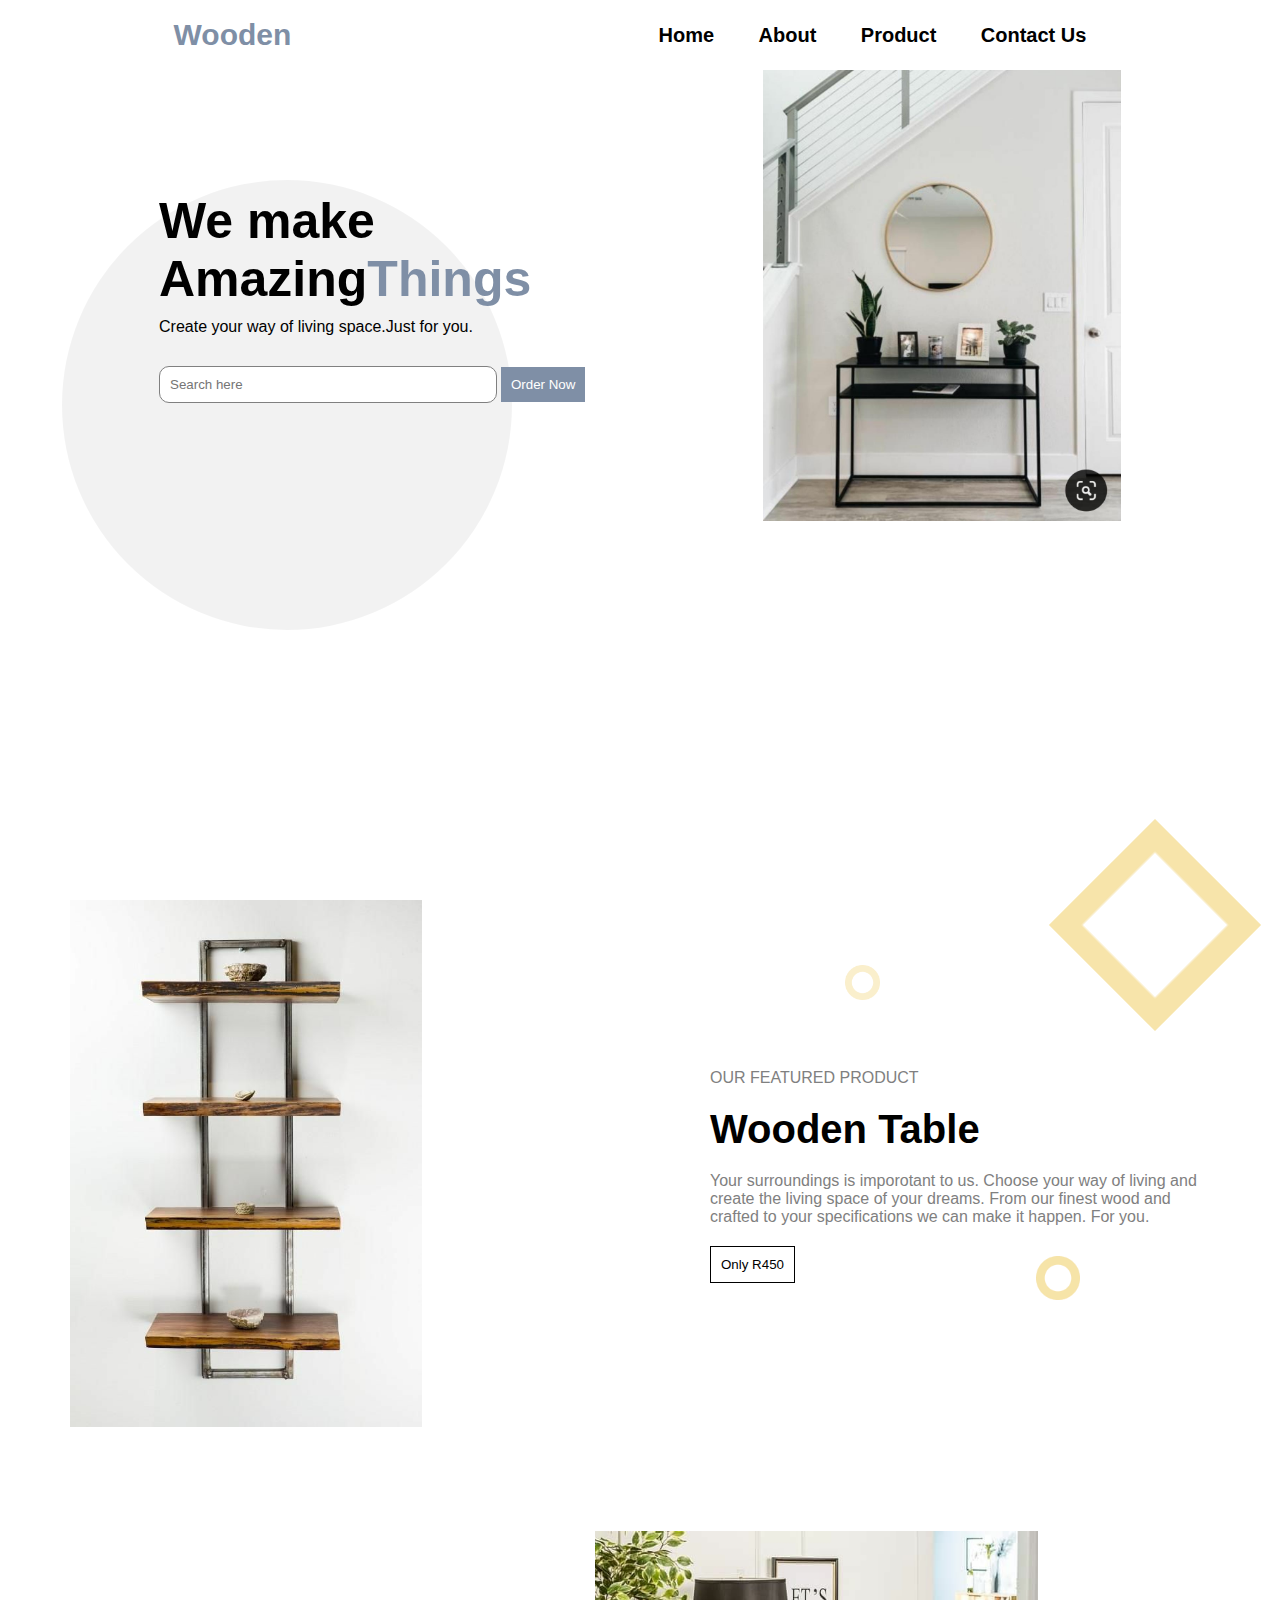
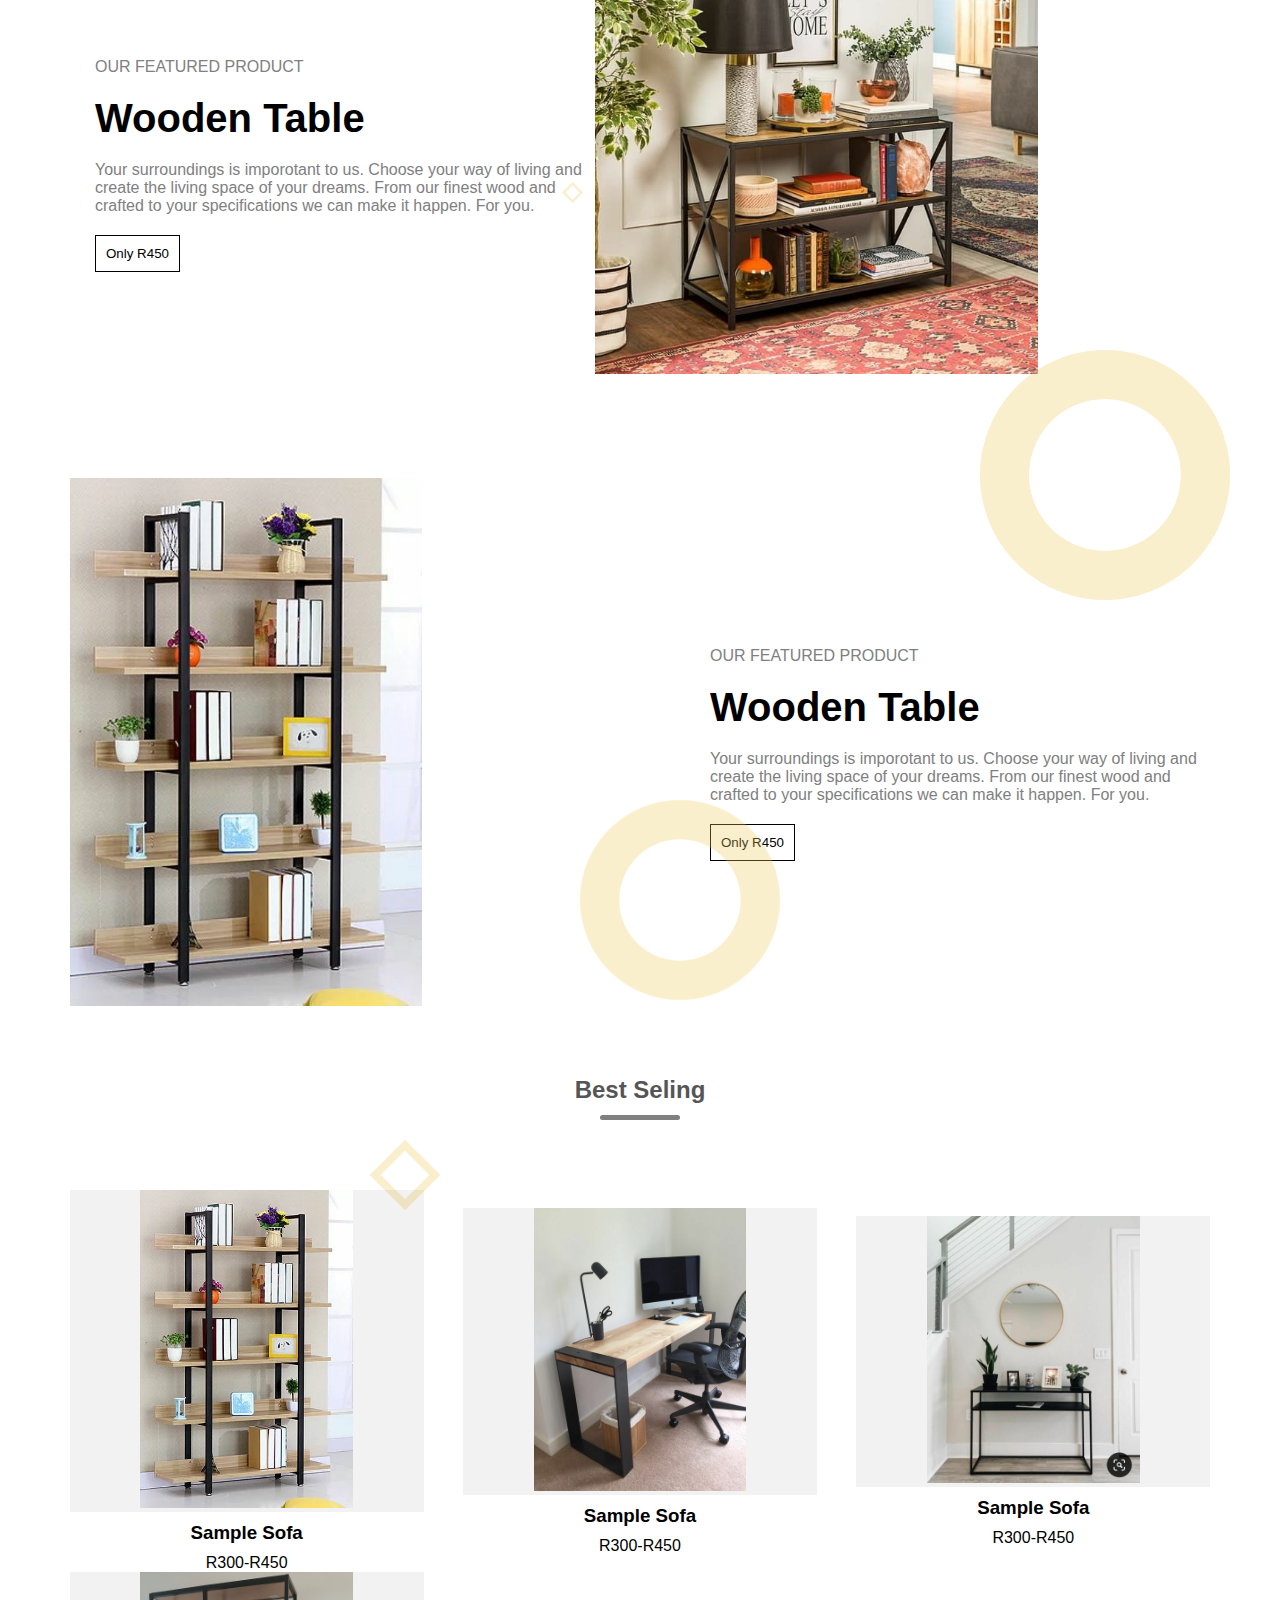
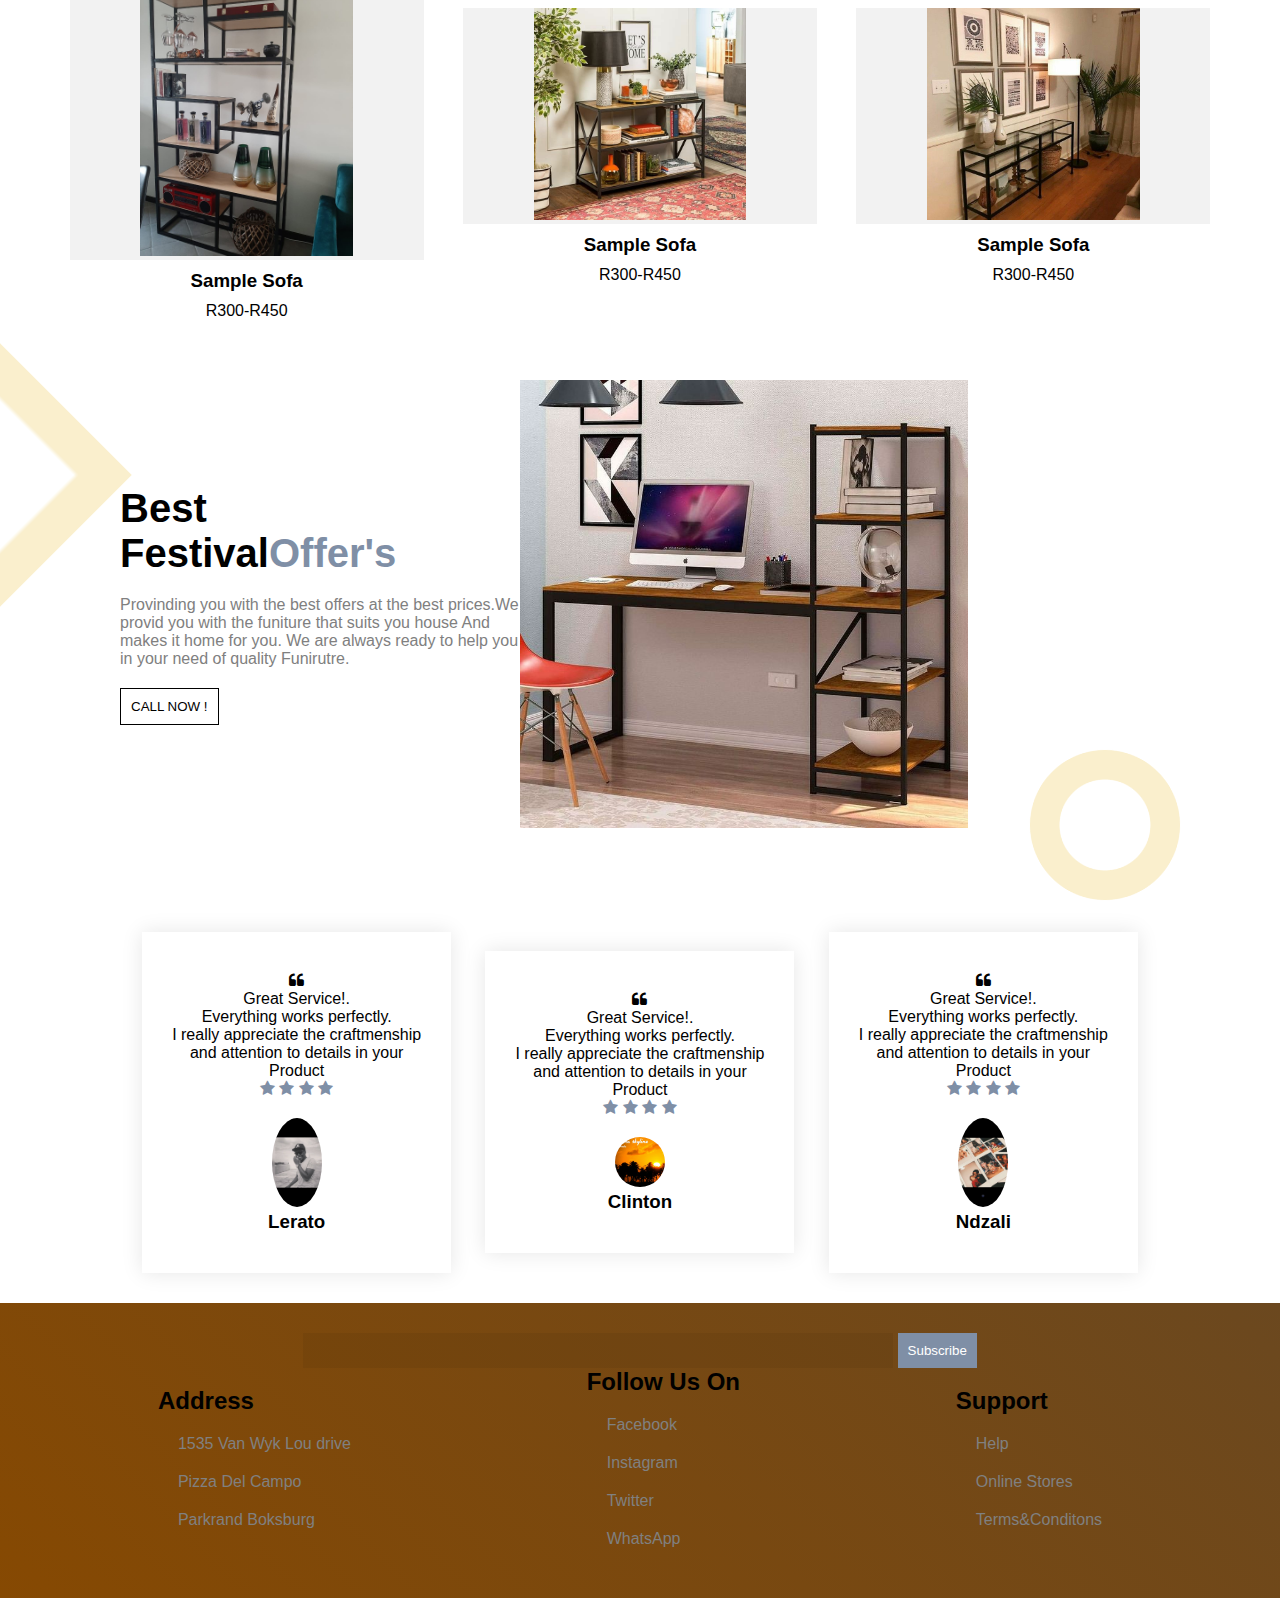
<file: index.html>
<!DOCTYPE html>
<html lang="en">
<head>
    <meta charset="UTF-8">
    <meta http-equiv="X-UA-Compatible" content="IE=edge">
    <meta name="viewport" content="width=device-width, initial-scale=1.0">
    <link rel="stylesheet" href="style.css">
    <link rel="stylesheet" href="https://stackpath.bootstrapcdn.com/font-awesome/4.7.0/css/font-awesome.min.css">
    <title>Document</title>
</head>
<body>
    <header>
        <nav>
            <div class="logo">
               Wooden
            </div>
            <div class="menu">
                <a href="index.html">Home</a>
                <a href="">About</a>
                <a href="product.html">Product</a>
                <a href="">Contact Us</a>
             </div> 
        </nav>

    <div class="circle">

    </div>
    <div class="container">
        <div class="left">
            <h1>We make <br>Amazing<span>Things</span></h1>
            <p class="p-header">
                Create your way of living space.Just for you.
            </p>
            <div class="btn">
                <input type="text" name="" placeholder="Search here">
                <button>Order Now</button>
            </div>

        </div>
        <div class="right">
            <img src="photos/three.jpeg">

        </div>
    </div>
</header>
    <img src="photos/circle.png" class="small-icon1">
    <img src="photos/circle.png" class="small-icon2">
    <img src="photos/square.png" class="small-icon3">

    <section id="features">
        <div class="featured-row">
            <div class="featured-left-col">
                <img src="photos/seven.jpeg">
            </div>
            <div class="featured-right-col">
                <P>OUR FEATURED PRODUCT</P>
                <h1>Wooden Table</h1>
                <p>
                    Your surroundings is imporotant to us. Choose your way of living and create 
                    the living space of your dreams. From our finest wood and crafted to your specifications 
                    we can make it happen. For you.
                </p>
                <button class="c-btn"> Only R450</button>
            </div>
        </div>
    </section>
    <img src="photos/circle.png" class="small-icon2">
    <img src="photos/square.png" class="small-icon3">
    <img src="photos/circle.png" class="small-icon4">
    <img src="photos/square.png" class="small-icon5">
    <img src="photos/circle.png" class="small-icon6">
    <img src="photos/square.png" class="small-icon7">
    <img src="photos/circle.png" class="small-icon8">
    <img src="photos/square.png" class="small-icon9">
    <section id="featured2">
        <div class="featured2-row">
            <div class="featured2-left-col">
            <p>OUR FEATURED PRODUCT</p>
                <h1>Wooden Table</h1>
                <p>
                    Your surroundings is imporotant to us. Choose your way of living and create 
                    the living space of your dreams. From our finest wood and crafted to your specifications 
                    we can make it happen. For you.
                </p>
                <button class="c-btn"> Only R450</button>

            </div>
            <div class="featured2-right-col">
            <img src="photos/five.jpeg">
            </div>
        </div>
    </section>
    <section id="features">
        <div class="featured-row">
            <div class="featured-left-col">
                <img src="photos/one.jpeg">
            </div>
            <div class="featured-right-col">
                <P>OUR FEATURED PRODUCT</P>
                <h1>Wooden Table</h1>
                <p>
                    Your surroundings is imporotant to us. Choose your way of living and create 
                    the living space of your dreams. From our finest wood and crafted to your specifications 
                    we can make it happen. For you.
                </p>
                <button class="c-btn"> Only R450</button>
            </div>
        </div>
    </section>
    <section id="selling">
        <h2 class="title">Best Seling</h2>
        <div class="selling-row">
            <div class="selling-box">
                <div>
                    <img src="photos/one.jpeg">
                </div>
                <h3>Sample Sofa</h3>
                <p>R300-R450</p>
            </div>
            <div class="selling-box">
                <div>
                    <img src="photos/two.jpeg">
                </div>
                <h3>Sample Sofa</h3>
                <p>R300-R450</p>
            </div>
            <div class="selling-box">
                <div>
                    <img src="photos/three.jpeg">
                </div>
                <h3>Sample Sofa</h3>
                <p>R300-R450</p>
            </div>
            <div class="selling-box">
                <div>
                    <img src="photos/four.jpeg">
                </div>
                <h3>Sample Sofa</h3>
                <p>R300-R450</p>
            </div>
            <div class="selling-box">
                <div>
                    <img src="photos/five.jpeg">
                </div>
                <h3>Sample Sofa</h3>
                <p>R300-R450</p>
            </div>
            <div class="selling-box">
                <div>
                    <img src="photos/six.jpeg">
                </div>
                <h3>Sample Sofa</h3>
                <p>R300-R450</p>
            </div>
            
        </div>
    </section>

    <section id="offer">
        <div class="offer-row">
            <div class="offer-left-col">
                <h1>Best<br>Festival<span style="color:#7f8fa6; ">Offer's</span></h1>
            <p>
                Provinding you with the best offers at the best prices.We provid you with the funiture that suits you house
                And makes it home for you. We are always ready to help you in your need of quality Funirutre.
            </p>
            <button class="c-btn">CALL NOW !</button>
            </div>
            <div class="offer-right-col">
                <img src="photos/eleven.jpeg">
            </div>
        </div>
    </section>
    <!----------Testimonial section-->
    <div class="testimonial">
        <div class="small-container">
            <div class="row">
                <div class="col-3">
                    <i class="fa fa-quote-left"></i>
                    <p>Great Service!.<br> Everything works perfectly.<br>
                        I really appreciate the craftmenship and attention to details in your Product </p>
                        <div class="rating">
                            <i class="fa fa-star"></i>
                            <i class="fa fa-star"></i>
                            <i class="fa fa-star"></i>
                            <i class="fa fa-star"></i>
                        </div>
                        <img src="photos/sly.png">
                        <h3>Lerato</h3>
                </div>
                <div class="col-3">
                    <i class="fa fa-quote-left"></i>
                    <p>Great Service!. <br>Everything works perfectly.<br>
                        I really appreciate the craftmenship and attention to details in your Product </p>
                        <div class="rating">
                            <i class="fa fa-star"></i>
                            <i class="fa fa-star"></i>
                            <i class="fa fa-star"></i>
                            <i class="fa fa-star"></i>
                        </div>
                        <img src="photos/music.jpg">
                        <h3>Clinton</h3>
                </div>
                <div class="col-3">
                    <i class="fa fa-quote-left"></i>
                    <p>Great Service!. <br>Everything works perfectly.<br>
                        I really appreciate the craftmenship and attention to details in your Product </p>
                        <div class="rating">
                            <i class="fa fa-star"></i>
                            <i class="fa fa-star"></i>
                            <i class="fa fa-star"></i>
                            <i class="fa fa-star"></i>
                        </div>
                        <img src="photos/pic.png">
                        <h3>Ndzali</h3>
                </div>
            </div>
        </div>
    <section id="footer">
        <div class="subscribe">
            <input type="text" name="">
            <button>Subscribe</button>
        </div>
        <div class="footer-row">
            <div>
                <h2>Address</h2>
                <p>1535 Van Wyk Lou drive</p>
                <P>Pizza Del Campo</P>
                <p>Parkrand Boksburg</p>
            </div>
            <div>
                <h2>Follow Us On</h2>
                <p>Facebook</p>
                <P>Instagram</P>
                <p>Twitter</p>
                <p>WhatsApp</p>
            </div>
            <div>
                <h2>Support</h2>
                <p>Help</p>
                <P>Online Stores</P>
                <p>Terms&Conditons</p>
            </div>
        </div>
        
    </section>




        
    
</body>
</html>
</file>
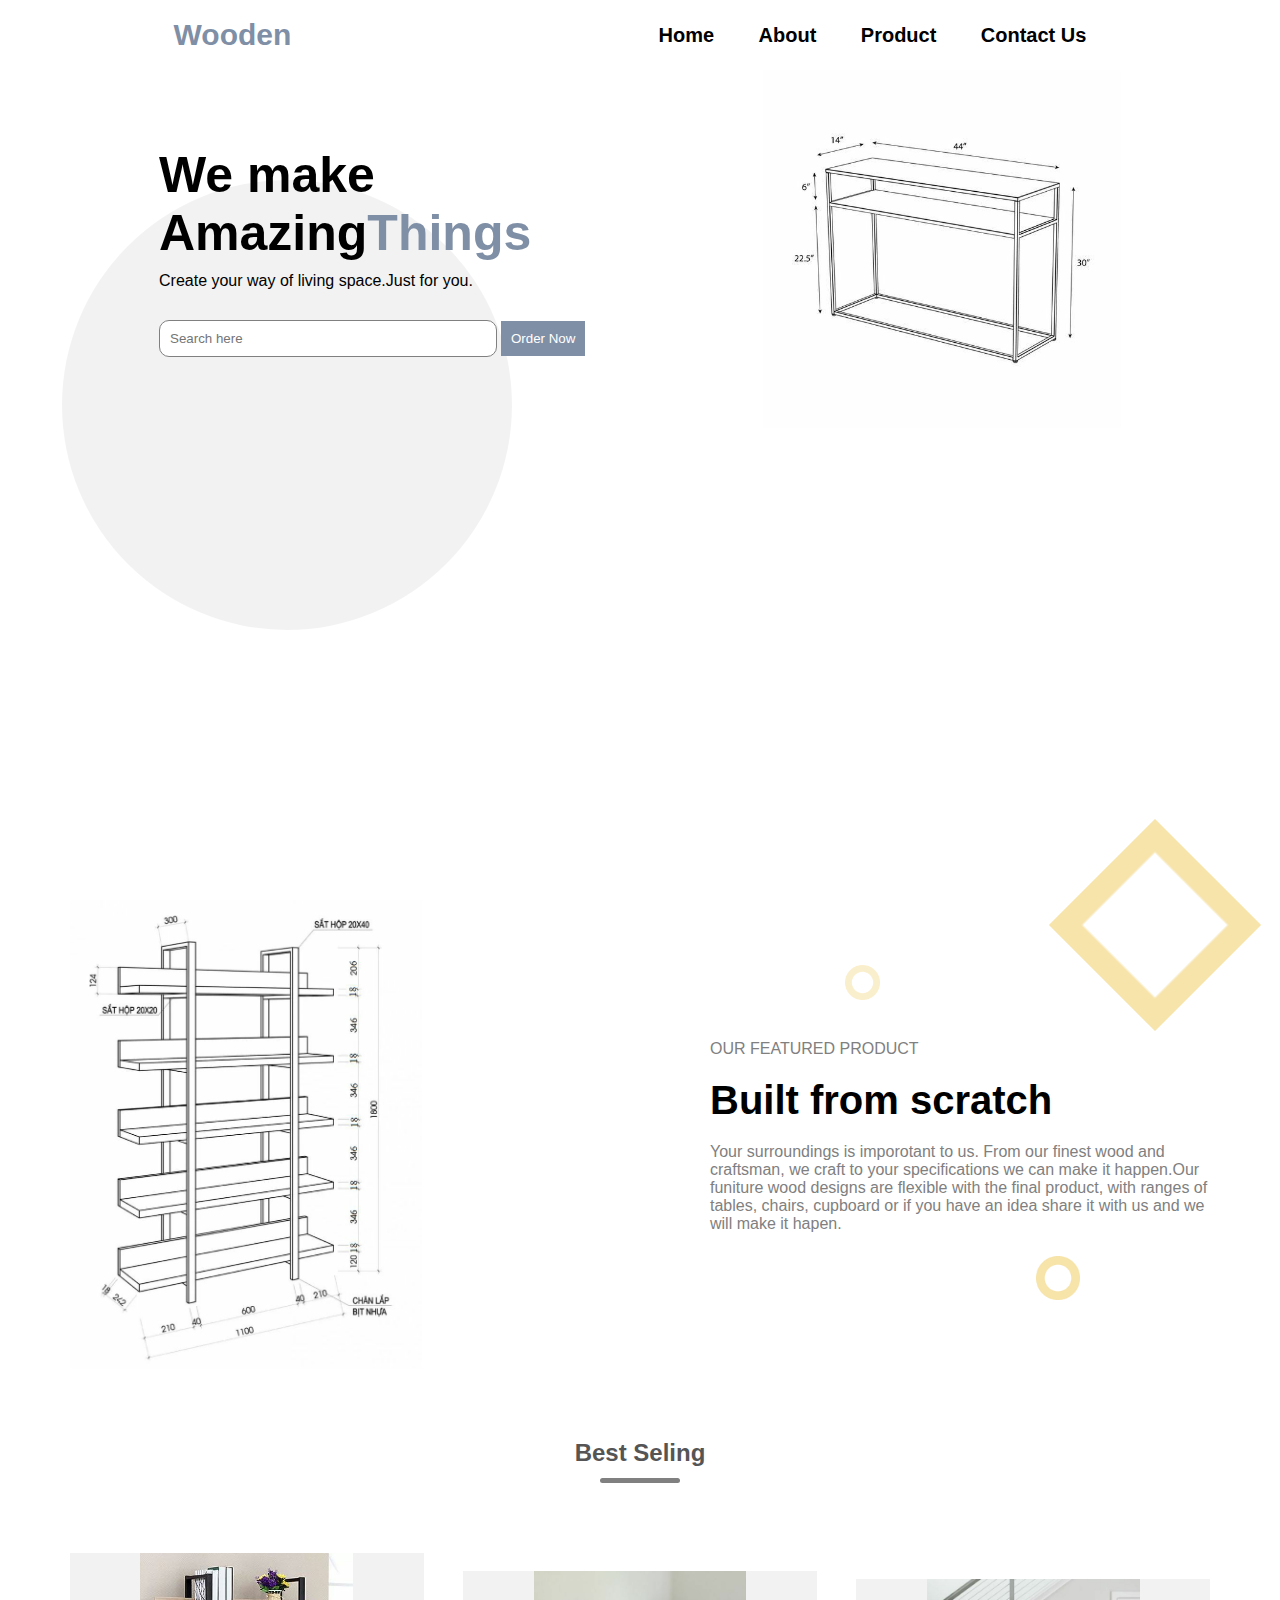
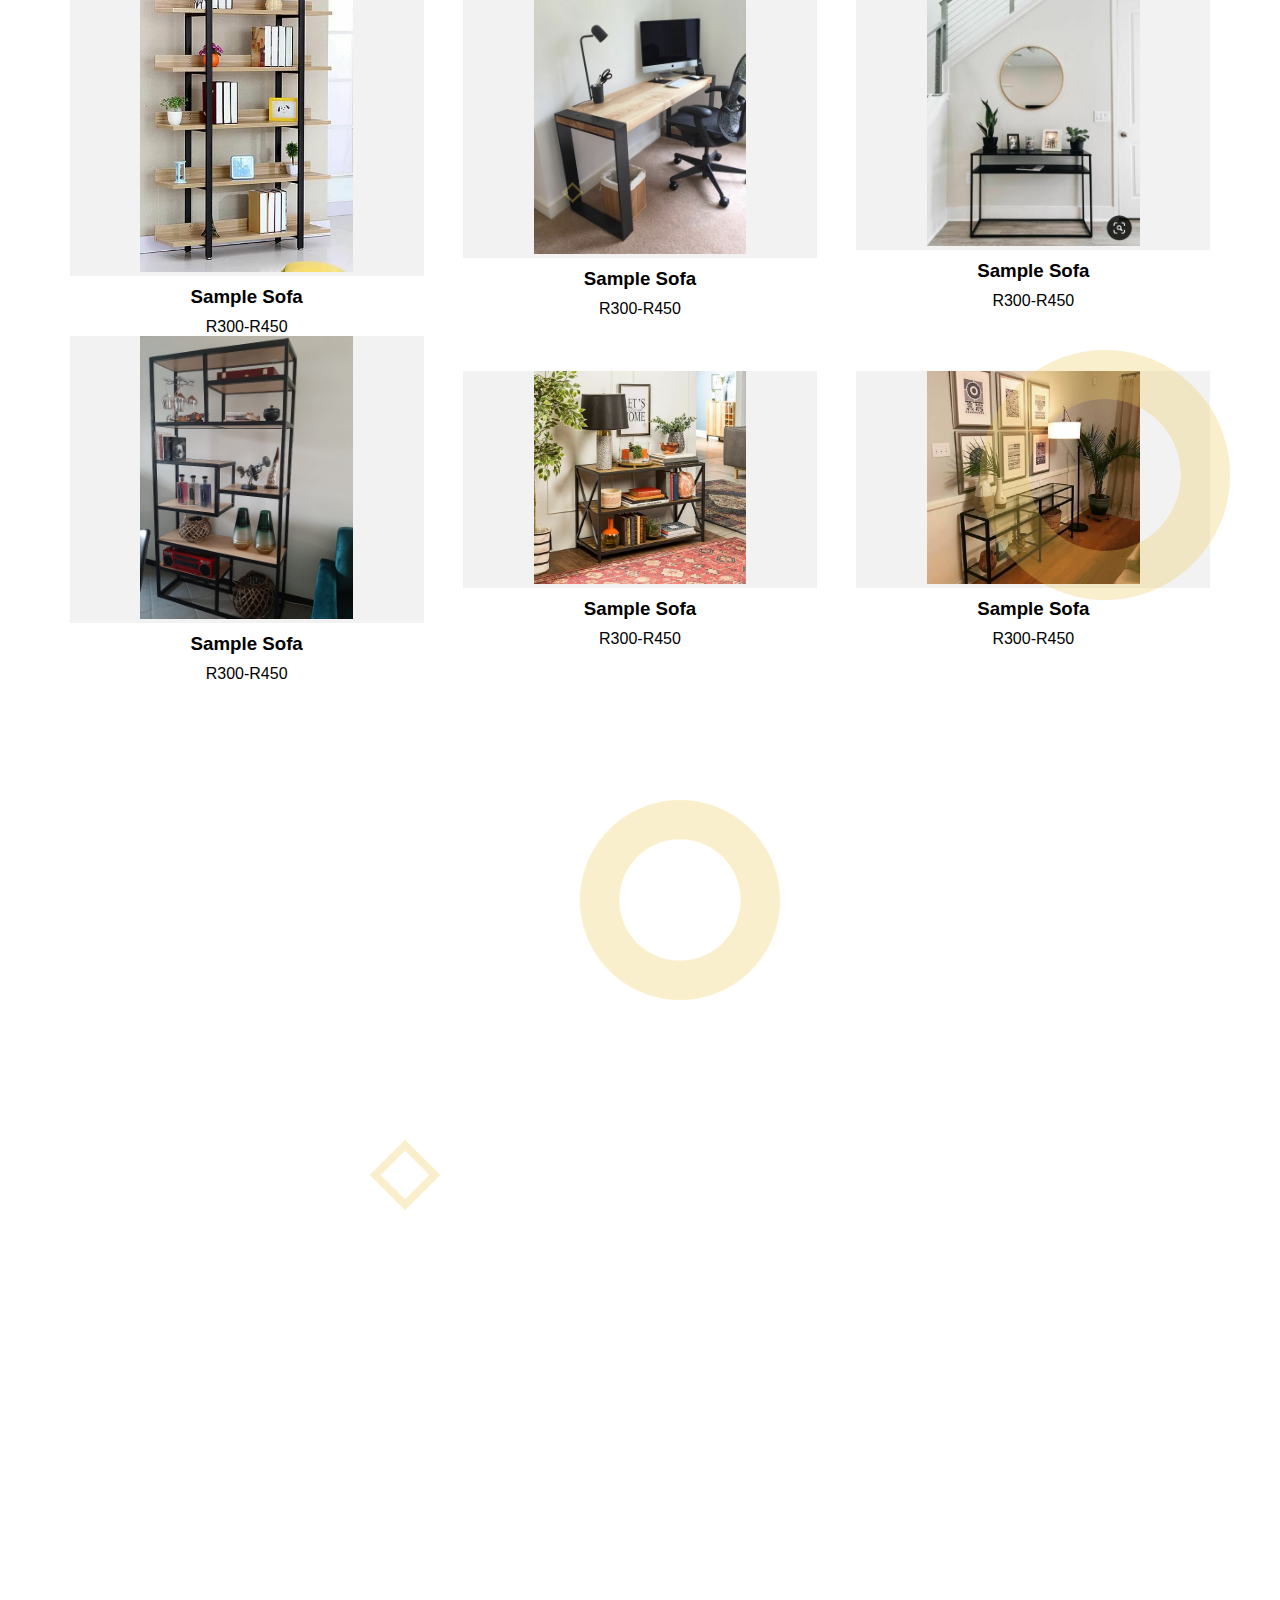
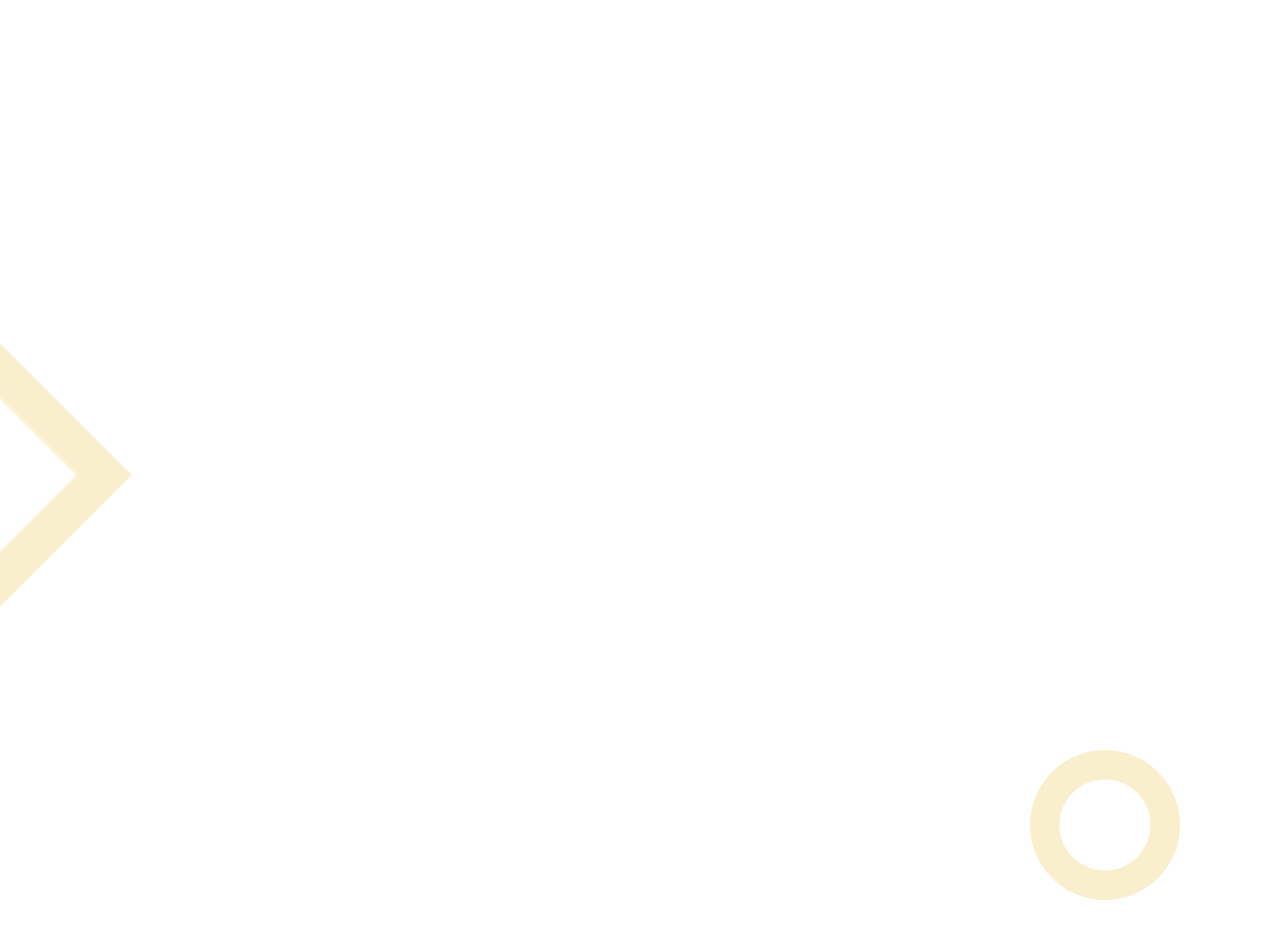
<file: product.html>
<!DOCTYPE html>
<html lang="en">
<head>
    <meta charset="UTF-8">
    <meta http-equiv="X-UA-Compatible" content="IE=edge">
    <meta name="viewport" content="width=device-width, initial-scale=1.0">
    <link rel="stylesheet" href="style.css">
    <link rel="stylesheet" href="https://stackpath.bootstrapcdn.com/font-awesome/4.7.0/css/font-awesome.min.css">
    <title>Document</title>
</head>
<body>
    <header>
        <nav>
            <div class="logo">
               Wooden
            </div>
            <div class="menu">
                <a href="index.html">Home</a>
                <a href="">About</a>
                <a href="product.html">Product</a>
                <a href="">Contact Us</a>
             </div> 
        </nav>

    <div class="circle">

    </div>
    <div class="container">
        <div class="left">
            <h1>We make <br>Amazing<span>Things</span></h1>
            <p class="p-header">
                Create your way of living space.Just for you.
            </p>
            <div class="btn">
                <input type="text" name="" placeholder="Search here">
                <button>Order Now</button>
            </div>

        </div>
        <div class="right">
            <img src="photos/ten.jpeg">

        </div>
    </div>
</header>
<img src="photos/circle.png" class="small-icon1">
<img src="photos/circle.png" class="small-icon2">
<img src="photos/square.png" class="small-icon3">

<section id="features">
    <div class="featured-row">
        <div class="featured-left-col">
            <img src="photos/thirteen.jpeg">
        </div>
        <div class="featured-right-col">
            <P>OUR FEATURED PRODUCT</P>
            <h1>Built from scratch </h1>
            <p>
                Your surroundings is imporotant to us. From our finest wood and craftsman, we craft to your specifications 
                we can make it happen.Our funiture wood designs are flexible with the final product, with ranges of 
                tables, chairs, cupboard or if you have an idea share it with us and we will make it hapen.
            </p>
        </div>
    </div>
</section>
<section id="selling">
    <h2 class="title">Best Seling</h2>
    <div class="selling-row">
        <div class="selling-box">
            <div>
                <img src="photos/one.jpeg">
            </div>
            <h3>Sample Sofa</h3>
            <p>R300-R450</p>
        </div>
        <div class="selling-box">
            <div>
                <img src="photos/two.jpeg">
            </div>
            <h3>Sample Sofa</h3>
            <p>R300-R450</p>
        </div>
        <div class="selling-box">
            <div>
                <img src="photos/three.jpeg">
            </div>
            <h3>Sample Sofa</h3>
            <p>R300-R450</p>
        </div>
        <div class="selling-box">
            <div>
                <img src="photos/four.jpeg">
            </div>
            <h3>Sample Sofa</h3>
            <p>R300-R450</p>
        </div>
        <div class="selling-box">
            <div>
                <img src="photos/five.jpeg">
            </div>
            <h3>Sample Sofa</h3>
            <p>R300-R450</p>
        </div>
        <div class="selling-box">
            <div>
                <img src="photos/six.jpeg">
            </div>
            <h3>Sample Sofa</h3>
            <p>R300-R450</p>
        </div>
        
    </div>
    <img src="photos/circle.png" class="small-icon2">
    <img src="photos/square.png" class="small-icon3">
    <img src="photos/circle.png" class="small-icon4">
    <img src="photos/square.png" class="small-icon5">
    <img src="photos/circle.png" class="small-icon6">
    <img src="photos/square.png" class="small-icon7">
    <img src="photos/circle.png" class="small-icon8">
    <img src="photos/square.png" class="small-icon9">
</section>







</body>
</html>
</file>
<file: style.css>
*{
    padding: 0%;
    margin: 0%;
    font-family: sans-serif;
    box-sizing: border-box;
}
header{
    width: 100%;
    height: 100vh;
    position: relative;
}
nav{
    display: flex;
    justify-content: space-around;
    align-items: center;
    flex-wrap: wrap;
    height: 70px;
}
.logo{
    font-size: 30px;
    font-weight: bold;
    color: #7f8fa6;
}
.menu a{
    text-decoration: none;
    font-size: 20px;
    color: black;
    font-weight: bold;
    padding: 10px 20px;
    display: inline-block;
}
.circle{
    width: 450px;
    height: 450px;
    background: rgba(0,0,0,0.05);
    border-radius: 50%;
    position: absolute;
    top:20%;
    right: 60%;
    z-index: -1;
}
.container{
    display: flex;
    justify-content: center;
    align-items: center;
    flex-wrap: wrap;
}
.left{
    flex-basis: 60%;
    max-width: 450px;
}
.right{
    flex-basis: 40%;
    text-align: right;
}
.right img{
    width: 70%;
}
.left h1{
    font-size: 50px;
}
.left span{
    color:#7f8fa6;
}
.p-header{
    margin-top: 10px;
}
.btn{
    margin-top: 30px;
}
.btn input{
    padding:10px;
    width: 75%;
    border-radius: 10px;
    border:1px solid grey;
    outline: none;
}
.btn button{
    padding: 10px;
    color: white;
    background: #7f8fa6;
    border: none;
    outline: none;
}
.title{
	text-align: center;
	margin: 0 auto 80px;
	position: relative;
	line-height: 60px;
	color: #555;
}
.title::after{
	content: ' ';
	background: grey;
	width: 80px;
	height: 5px;
	border-radius: 5px;
	position: absolute;
	bottom: 0;
	left: 50%;
	transform: translateX(-50%);
}
.small-icon1{
    width: 35px;
    position: absolute;
    right: 400px;
    bottom: -100px;
    opacity: 0.3;

}
.small-icon2{
    width: 44px;
    position: absolute;
    right: 200px;
    bottom: -400px;
    opacity: 0.3;

}
.small-icon3{
    width: 150px;
    position: absolute;
    right: 50px;
    bottom: -100px;
    opacity: 0.3;
    transform: rotate(45deg);

}
.small-icon4{
    width: 250px;
    position: absolute;
    right: 50px;
    bottom: -1300px;
    opacity: 0.3;
    transform: rotate(45deg);

}
.small-icon5{
    width: 15px;
    position: absolute;
    right: 700px;
    bottom: -900px;
    opacity: 0.3;
    transform: rotate(45deg);

}
.small-icon6{
    width: 200px;
    position: absolute;
    right: 500px;
    bottom: -1700px;
    opacity: 0.3;
    transform: rotate(45deg);

}
.small-icon7{
    width: 50px;
    position: absolute;
    right: 850px;
    bottom: -1900px;
    opacity: 0.3;
    transform: rotate(45deg);

}
.small-icon8{
    width: 150px;
    position: absolute;
    right: 100px;
    bottom: -3200px;
    opacity: 0.3;
    transform: rotate(45deg);

}
.small-icon9{
    width: 250px;
    position: absolute;
    right: 1200px;
    bottom: -2900px;
    opacity: 0.3;
    transform: rotate(45deg);

}
#featured{
    padding: 100px 50px;
}
.featured-row{
    display: flex;
    justify-content: center;
    align-items: center;
    flex-wrap: wrap;
}
.featured-left-col{
    flex-basis: 50%;
}
.featured-left-col img{
    width: 55%;
}
.featured-right-col{
    flex-basis: 50%;
    max-width: 500px;
}
.featured-right-col h1{
    font-size: 40px;
    margin-bottom: 20px;
}
.featured-right-col p{
    margin: 20px 0px;
    color: gray;
}
.c-btn{
    background: none;
    padding: 10px;
    border: 1px solid black;
    outline:none
}
#featured2{
    padding: 100px 50px;
}
.featured2-row,.offer-row{
    display: flex;
    justify-content: center;
    align-items: center;
    flex-wrap: wrap;
}
.featured2-left-col, .offer-left-col{
    flex-basis: 50%;
    max-width: 500px;
}
.offer-left-col{
    max-width: 400px;
}
.featured2-right-col,.offer-right-col{
    flex-basis: 50%;
}
.featured2-right-col img{
    width: 75%;
}
.featured2-left-col h1{
    font-size: 40px;
    margin-bottom: 20px;
}
.featured2-left-col p{
    margin: 20px 0px;
    color: gray;
}
/*-----------Offer----*/
.offer-left-col p{
    margin: 20px 0px;
    color: gray;
}
.offer-left-col h1{
    font-size: 40px;
    margin-bottom: 20px;
}
/*-----------Offer----*/
#selling{
    padding:50px;

}
#selling h1{
    font-size: 50px;
    text-align: center;
    margin-bottom: 20px;
}
.selling-row{
    display: flex;
    justify-content: space-around;
    align-items: center;
    flex-wrap: wrap;
    cursor: pointer;
    transition: transform 0.5s;
    transform: translateY(-10px);
}
.selling-box{
    flex-basis: 30%;
    text-align: center;
    
}
.selling-box img{
    width: 60%;
}
.selling-box > div{
    background: rgba(0,0,0,0.05);
}
.selling-box h3{
    margin:10px 0;
}
.offer{
    padding: 100px 0;
}
.offer-right-col img{
    width: 70%
}
/*-----------testimonial----*/
.testimonial{
    padding-top:100px;
}
.testimonial .col-3{
    text-align: center;
    padding: 40px 20px;
    box-shadow: 0 0 20px 0px rgba(0,0,0,0.1);
    cursor: pointer;
    transition: transform 0.5s;
}
.testimonial .col-3 img{
    width: 50px;
    margin-top: 20px;
    border-radius: 50%;
}
.testimonial .col-3:hover{
    transform: translateY(-10px);

}
.col-3{
    flex-basis: 30%;
    min-width: 250px;
    margin-bottom: 30px;
}
.small-container{
    max-width: 1080px;
    margin: auto;
    padding-left: 25px;
    padding-right: 25px;
}
.rating .fa{
    color: #7f8fa6;
}
.row{
    display: flex;
    align-items: center;
    flex-wrap: wrap;
    justify-content: space-around;
}
/*-----------footer----*/
#footer{
    padding: 30px 50px;
    background: linear-gradient(45deg, #864902, #6b481f);
}
.subscribe{
    text-align: center;
}
.subscribe input{
    width:50%;
    padding: 10px;
    border: none;
    background: rgba(0,0,0,0.05);
    outline: none;
}
.subscribe button{
    padding:10px;
    border:none;
    outline: none;
    color:white;
    background: #7f8fa6;
}
.footer-row{
    display: flex;
    justify-content: space-around;
    align-items: center;
    flex-wrap: wrap;
}
.footer-row p{
    color: grey;
    margin: 20px;
}
@media(max-width: 770px){
    .menu{
        display: none;
    }
    .left{
        flex-basis: 100%;
        margin:50px 100px;
    }
    .right{
        display:none
    }
    #welcome{
        width: 120px;
    }
    .btn input{
        width:50%;
    }
    .featured-left-col{
        flex-basis: 100%;
    }
    .featured-right-col{
        flex-basis: 100%;
    }
    .featured-right-col img{
        width: 100%;
    }
    .selling-box{
        flex-basis: 100%;
        text-align: center;
        margin: 10px 0px;
    }
    .offer-left-col{
        flex-basis: 100%;
        margin-bottom: 10px;
    }
    .offer-right-col{
        flex-basis: 100%;
    }
    .offer-right-col img{
        width: 80%;
    }
    .footer-row> div{
        flex-basis: 70%;
       
    }
}
</file>
